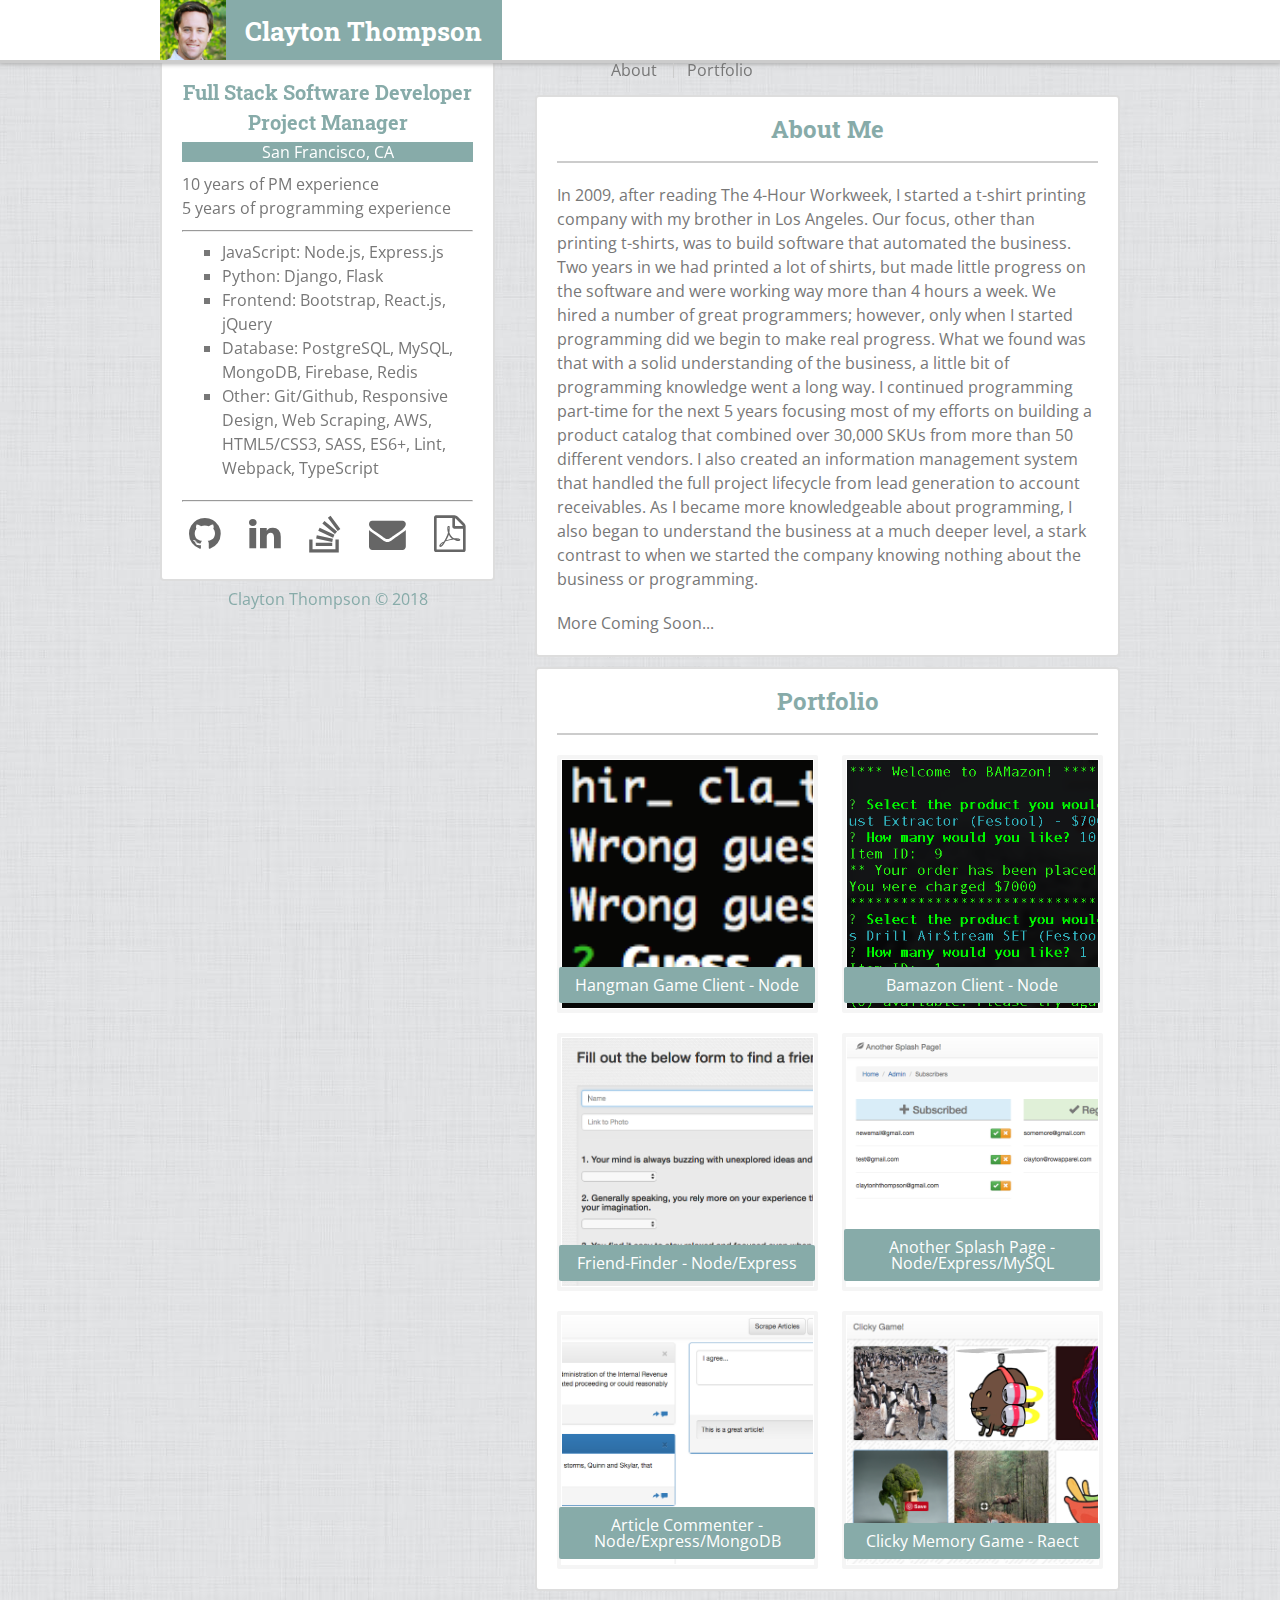
<file: index.html>
<!DOCTYPE html>
<html lang="en">
<meta charset="UTF-8">
<meta name="viewport" content="width=device-width, initial-scale=1, shrink-to-fit=no"> 

<title>Clayton Thompson - Portfolio</title>
<link rel="shortcut icon" href="assets/image/favicon.ico">

<link rel="stylesheet" href="assets/css/reset.css">
<link rel="stylesheet" href="assets/css/style.css">
<link rel="stylesheet" href="assets/vendor/font-awesome-4.7.0/css/font-awesome.min.css">
<link href="https://fonts.googleapis.com/css?family=Roboto+Slab" rel="stylesheet">
<link href="https://fonts.googleapis.com/css?family=Open+Sans" rel="stylesheet">

<script src="https://code.jquery.com/jquery-3.2.1.min.js" integrity="sha256-hwg4gsxgFZhOsEEamdOYGBf13FyQuiTwlAQgxVSNgt4=" crossorigin="anonymous"></script>

<body>
  <div class="wrapper">
    <header>
      <div class="contentWrapper">
        <span id="head-shot">
          <img  src="assets/image/profilepic.png" alt="Profile Picture">
        </span>
        <a href="index.html" id="logo"><h1 id="text">Clayton Thompson</h1></a>
        <nav>
          <ul class="pageLinks">
            <li><a href="#about">About</a></li>
            <li><a href="#portfolio">Portfolio</a></li>
          </ul>
        </nav>
      </div>
    </header>
    <main class="contentWrapper">
      <aside>
         <div class="contentBox">
          <h2>Full Stack Software Developer</h2>
          <h2>Project Manager</h2>
          <span class='break'>San Francisco, CA</span>
          <ul>
          <li>10 years of PM experience</li>
          <li>5 years of programming experience</li>
          </ul>
          <hr>
          <ul class="square">
            <li>JavaScript: Node.js, Express.js</li>
            <li>Python: Django, Flask</li>
            <li>Frontend: Bootstrap, React.js, jQuery</li>
            <li>Database: PostgreSQL, MySQL, MongoDB, Firebase, Redis</li>
            <li>Other: Git/Github, Responsive Design, Web Scraping, AWS, HTML5/CSS3, SASS, ES6+, Lint, Webpack, TypeScript</li>
          </ul>
          <hr>
          <ul class="socialLinks">
            <li class="black"><a href="https://github.com/clayton650" title="github" target="_blank"><i class="fa fa-github" aria-hidden="true"></i></a></li>
            <li class="blue"><a href="https://www.linkedin.com/in/clayton-thompson" title="linkedin" target="_blank"><i class="fa fa-linkedin" aria-hidden="true"></i></a></li>
            <li class="orange"><a href="https://stackoverflow.com/users/802521/clayton" title="stackoverflow" target="_blank"><i class="fa fa-stack-overflow" aria-hidden="true"></i></a></li>
            <li id="email"><a href="#"><i class="fa fa-envelope" title="email"></i></a></li>
            <li ><a href="assets/clayton-thompson-resume.pdf" title="resume" target="_blank"><i class="fa fa-file-pdf-o" title="resume"></i></a></li>
          </ul>
        </div>
        <footer>
          Clayton Thompson &copy; 2018
        </footer>
      </aside>
      <section class="clear">
      
        <article id="about" class="contentBox waypoint">
          <h1 class="headerBox">About Me</h1>
          <p>In 2009, after reading The 4-Hour Workweek,  I started a t-shirt printing company with my brother in Los Angeles. Our focus, other than printing t-shirts, was to build software that automated the business. Two years in we had printed a lot of shirts, but made little progress on the software and were working way more than 4 hours a week. We hired a number of great programmers; however, only when I started programming did we begin to make real progress. What we found was that with a solid understanding of the business, a little bit of programming knowledge went a long way. I continued programming part-time for the next 5 years focusing most of my efforts on building a product catalog that combined over 30,000 SKUs from more than 50 different vendors. I also created an information management system that handled the full project lifecycle from lead generation to account receivables. As I became more knowledgeable about programming, I also began to understand the business at a much deeper level, a stark contrast to when we started the company knowing nothing about the business or programming.</p>
          <p>More Coming Soon...</p>
        </article>
        <article id="portfolio" class="contentBox waypoint">
          <h1 class="headerBox">Portfolio</h1>
    
          <div class="figureWrapper">
            <figure>
              <a href="https://github.com/clayton650/hangman-cli" target="_blank">
                <div class="crop">
                  <img src="assets/image/hangman-cli.png" alt="hangman client app">
                </div>
                <figcaption>Hangman Game Client - Node</figcaption>
              </a>
            </figure>
            <figure>
              <a href="https://github.com/clayton650/bamazon" target="_blank">
                <div class="crop">
                  <img src="assets/image/bamazon-cli.png" alt="hangman client app">
                </div>
                <figcaption>Bamazon Client - Node</figcaption>
              </a>
            </figure>
            <figure>
              <a href="https://i-need-friends.herokuapp.com/" target="_blank">
                <div class="crop">
                  <img src="assets/image/friend-finder.png" alt="friend finder app">
                </div>
                <figcaption>Friend-Finder - Node/Express</figcaption>
              </a>
            </figure>
            <figure>
              <a href="https://another-splash-page.herokuapp.com/" target="_blank">
                <div class="crop">
                  <img src="assets/image/another-splash-page.png" alt="article comments">
                </div>
                <figcaption>Another Splash Page - Node/Express/MySQL</figcaption>
              </a>
            </figure>
            <figure>
              <a href="https://article-comments.herokuapp.com/" target="_blank">
                <div class="crop">
                  <img src="assets/image/article-comments.png" alt="article comments">
                </div>
                <figcaption>Article Commenter - Node/Express/MongoDB</figcaption>
              </a>
            </figure>
            <figure>
              <a href="https://another-clicky-game.herokuapp.com/" target="_blank">
                <div class="crop">
                  <img src="assets/image/clicky-game.png" alt="clicky memory game">
                </div>
                <figcaption>Clicky Memory Game - Raect</figcaption>
              </a>
            </figure>
          </div>
        </article>
      </section>
    </main>
    <!-- <div class="push"></div> -->
  </div>
  <!-- <footer>
    <div>
      <span>Clayton Thompson &copy; 2018</span>
    </div>
  </footer> -->
  <script type="text/javascript" src="assets/vendor/waypoints/jquery.waypoints.min.js"></script>
  <script type="text/javascript">

    //Show email in sidebar
    $('#email').one('click', function(e){
      e.preventDefault();
      var $html = $('<div>').addClass('email').text('claytonHthompson@gmail.com');
      var parent = $(this).closest('ul');
      $html.insertAfter(parent);
    });

    //Set selected  nav
    function set_selected_nav(hash){
      $(".pageLinks li a.selected").removeClass('selected');
      $(".pageLinks li a[href='"+hash+"']").addClass('selected');
    };

    function handle_nav_click(hash){
      set_selected_nav(hash);
      $('html, body').animate({
        scrollTop: $(hash).offset().top
      }, 800, function(){
        window.location.hash = hash;
      });

    }

    //Update nav when page loads
    var hash = window.location.hash;
    if(hash){
      handle_nav_click(hash);
    }

    //Handle nav clicks
    $(".pageLinks li a").on('click', function(e){
      e.preventDefault();
      handle_nav_click(this.hash);
    });

    //config waypoints
    var waypoints = $('.waypoint').waypoint({
      handler: function(direction) {
        console.log(this.element.id + ' hit');
        var current_id = 'about';
        if(direction === 'down'){
          current_id = this.element.id;
        }else{
          var next_waypoint_id = $(this.element).prev().attr('id');
          if(next_waypoint_id){
            current_id = next_waypoint_id;
          }
        }
        console.log('current_id', current_id);
        var hash = '#'+current_id;
        set_selected_nav(hash);
      }
    });
  </script>
</body>
</html>
</file>
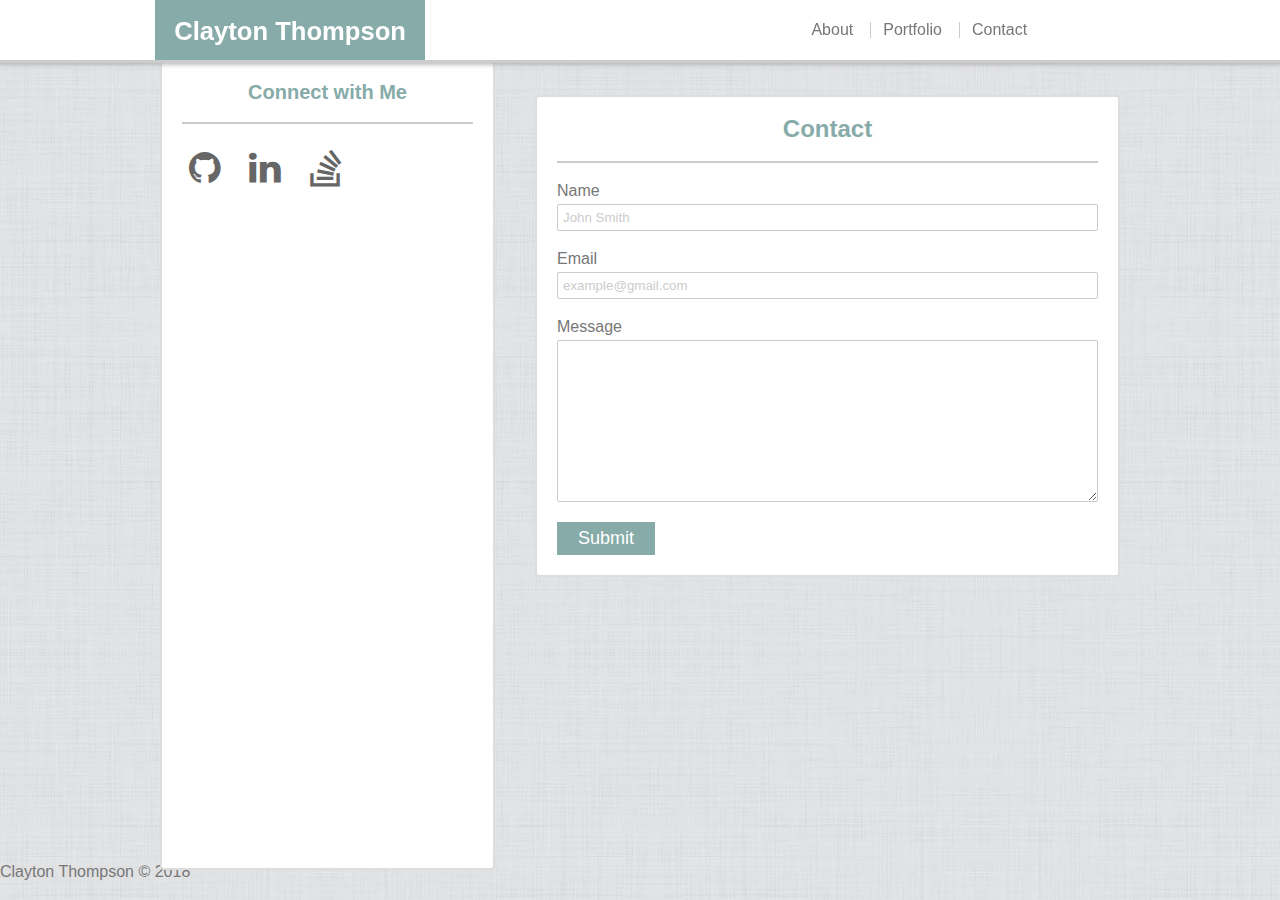
<file: contact.html>
<!DOCTYPE html>
<html lang="en">
<meta charset="UTF-8">
<meta name="viewport" content="width=device-width, initial-scale=1, shrink-to-fit=no"> 

<title>Clayton Thompson - Contact</title>
<link rel="shortcut icon" href="assets/image/favicon.ico">

<link rel="stylesheet" href="assets/css/reset.css">
<link rel="stylesheet" href="assets/css/style.css">
<link rel="stylesheet" href="assets/vendor/font-awesome-4.7.0/css/font-awesome.min.css">

<body>
  <div class="wrapper">
    <header>
      <div class="contentWrapper">
        <a href="index.html" id="logo"><h1>Clayton Thompson</h1></a>
        <nav>
          <ul>
            <li><a href="index.html">About</a></li>
            <li><a href="portfolio.html">Portfolio</a></li>
            <li><a class="selected" href="contact.html">Contact</a></li>
          </ul>
        </nav>
      </div>
    </header>
    <main class="contentWrapper">
      
      <section class="contentBox">
        <h1 class="headerBox">Contact</h1>
        <form>
          <label for="name">Name</label>
          <input id="name" type="text" name="name" placeholder="John Smith">
          <label for="email">Email</label>
          <input id="email" type="email" name="email" placeholder="example@gmail.com">
          <label for="message">Message</label>
          <textarea id="message" name="message" rows="10"></textarea>
          <input type="submit" >
        </form>
      </section>

      <aside class="contentBox">
          <h2 class="headerBox">Connect with Me</h2>
          <ul class="socialLinks">
            <li class="black"><a href="https://github.com/clayton650" target="_blank"><i class="fa fa-github" aria-hidden="true"></i></a></li>
            <li class="blue"><a href="https://www.linkedin.com/in/clayton-thompson" target="_blank"><i class="fa fa-linkedin" aria-hidden="true"></i></a></li>
            <li class="orange"><a href="https://stackoverflow.com/users/802521/clayton" target="_blank"><i class="fa fa-stack-overflow" aria-hidden="true"></i></a></li>
          </ul>  
      </aside>

    </main>
    <div class="push"></div>
  </div>
  <footer>
    <div>
      <span>Clayton Thompson &copy; 2018</span>
    </div>
  </footer>
</body>
</html>
</file>
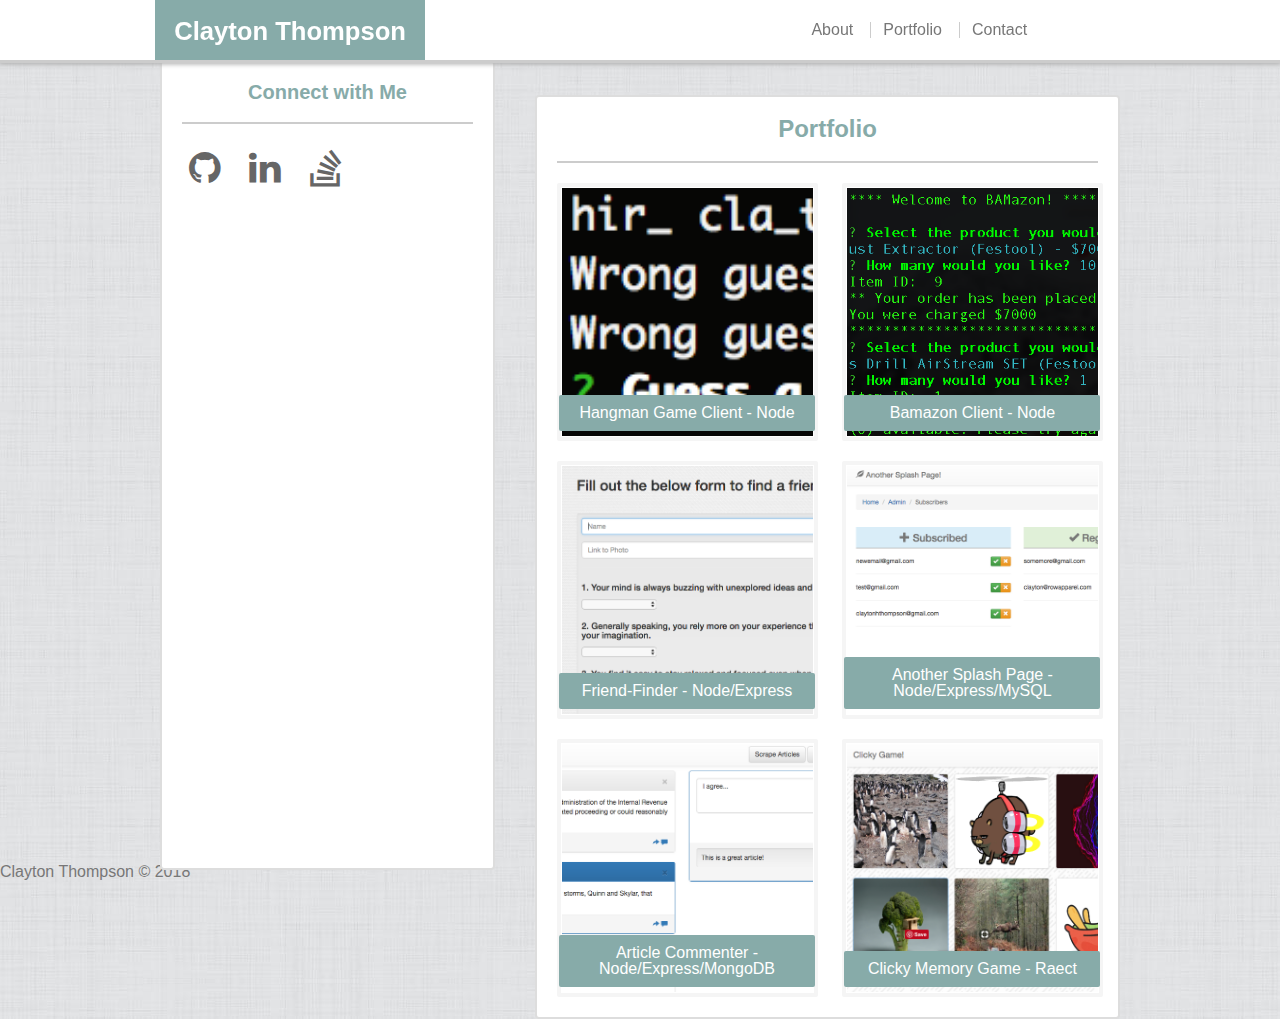
<file: portfolio.html>
<!DOCTYPE html>
<html lang="en">
<meta charset="UTF-8">
<meta name="viewport" content="width=device-width, initial-scale=1, shrink-to-fit=no"> 

<title>Clayton Thompson - Portfolio</title>
<link rel="shortcut icon" href="assets/image/favicon.ico">

<link rel="stylesheet" href="assets/css/reset.css">
<link rel="stylesheet" href="assets/css/style.css">
<link rel="stylesheet" href="assets/vendor/font-awesome-4.7.0/css/font-awesome.min.css">

<body>
  <div class="wrapper">
    <header>
      <div class="contentWrapper">
        <a id="logo" href="index.html" ><h1>Clayton Thompson</h1></a>
        <nav>
          <ul>
            <li><a href="index.html">About</a></li>
            <li><a class="selected" href="portfolio.html">Portfolio</a></li>
            <li><a href="contact.html">Contact</a></li>
          </ul>
        </nav>
      </div>
    </header>
    <main class="contentWrapper">
      
      <section class="contentBox">
        <h1 class="headerBox">Portfolio</h1>
        
        <div class="figureWrapper">
          <figure>
            <a href="https://github.com/clayton650/hangman-cli" target="_blank">
              <div class="crop">
                <img src="assets/image/hangman-cli.png" alt="hangman client app">
              </div>
              <figcaption>Hangman Game Client - Node</figcaption>
            </a>
          </figure>
          <figure>
            <a href="https://github.com/clayton650/bamazon" target="_blank">
              <div class="crop">
                <img src="assets/image/bamazon-cli.png" alt="hangman client app">
              </div>
              <figcaption>Bamazon Client - Node</figcaption>
            </a>
          </figure>
          <figure>
            <a href="https://i-need-friends.herokuapp.com/" target="_blank">
              <div class="crop">
                <img src="assets/image/friend-finder.png" alt="friend finder app">
              </div>
              <figcaption>Friend-Finder - Node/Express</figcaption>
            </a>
          </figure>
          <figure>
            <a href="https://another-splash-page.herokuapp.com/" target="_blank">
              <div class="crop">
                <img src="assets/image/another-splash-page.png" alt="article comments">
              </div>
              <figcaption>Another Splash Page - Node/Express/MySQL</figcaption>
            </a>
          </figure>
          <figure>
            <a href="https://article-comments.herokuapp.com/" target="_blank">
              <div class="crop">
                <img src="assets/image/article-comments.png" alt="article comments">
              </div>
              <figcaption>Article Commenter - Node/Express/MongoDB</figcaption>
            </a>
          </figure>
          <figure>
            <a href="https://another-clicky-game.herokuapp.com/" target="_blank">
              <div class="crop">
                <img src="assets/image/clicky-game.png" alt="clicky memory game">
              </div>
              <figcaption>Clicky Memory Game - Raect</figcaption>
            </a>
          </figure>
        </div>

      </section>

      <aside class="contentBox">
        <h2 class="headerBox">Connect with Me</h2>
        <ul class="socialLinks">
          <li class="black"><a href="https://github.com/clayton650" target="_blank"><i class="fa fa-github" aria-hidden="true"></i></a></li>
          <li class="blue"><a href="https://www.linkedin.com/in/clayton-thompson" target="_blank"><i class="fa fa-linkedin" aria-hidden="true"></i></a></li>
          <li class="orange"><a href="https://stackoverflow.com/users/802521/clayton" target="_blank"><i class="fa fa-stack-overflow" aria-hidden="true"></i></a></li>
        </ul>  
      </aside>

    </main>
    <div class="push"></div>
  </div>
  <footer>
    <div>
      <span>Clayton Thompson &copy; 2018</span>
    </div>
  </footer>
</body>
</html>
</file>
<file: assets/css/style.css>
/* Style Notes 

grey: #cccccc
teal: #87aba9
white: #ffffff
off white (whitesmoke): #f5f5f5;

*/

/*Sticky Footer*/
	
html, body {
  height: 100%;
  margin: 0;
}
.wrapper {
  min-height: 100%;

  /* Equal to height of footer */
  /* But also accounting for potential margin-bottom of last child */
  margin-bottom: -36px;
}

footer, .push {
  height: 32px;
}

/*End of Sticky Footer*/


/*Page Defaults*/

	body{
		font-size: 100%;
		font-family: 'Open Sans', 'Arial', 'Helvetica Neue', Helvetica, sans-serif;
		color: #777777;
		background: #f5f5f5 url("../image/whitey.png") repeat;
	}

	h1, h2, h3 {
		font-family: 'Roboto Slab', sans-serif;
		color: #87aba9;
	}

	h1{
		font-size: 150%;
		font-weight: bold;
	}

	h2{
		font-size: 125%;
	    font-weight: bold;
	}

	hr{
		color: #cccccc;
	}

	ul.square, ol.decimal{
		margin-bottom: 20px;
		line-height: 150%;
	}

	ul.square{
		list-style-type: square;

	}

	ol.decimal{
		list-style-type: decimal;
	}

	ul.square, ol.decimal{
		margin-bottom: 20px;
		margin-left: 40px;
		line-height: 150%;
	}

	.contentWrapper{
		box-sizing: border-box;
		width: 960px;
		margin-left: auto;
		margin-right: auto;
	}

	.contentBox {
		background-color: #ffffff;
		border: 2px solid #dddddd;
		padding: 20px 20px 0 20px;
		border-radius: 4px;
		margin-bottom: 10px;
	}

	.headerBox{
		padding-bottom: 20px;
		border-bottom: 2px solid #cccccc;
		margin-bottom: 20px;
		text-align: center;
	}

	.break{
		display: block;
		text-align: center;
		color: white;
		background-color: #87aba9;
		padding: 2px;
		margin-bottom: 10px;
	}

/* End of Page Defaults*/


/* Header */

	header{
		position:fixed;
		display: block;
		height: 60px;
		width: 100%;
		margin-bottom: 30px;
		background-color: #ffffff;
		border-bottom: 3px solid #cccccc;
		box-shadow: 0px 0px 5px 1px darkgrey;
		z-index: 100;
	}

	header, header #head-shot, header #logo, header nav{
		height: 60px;
	}

	header #head-shot{
		box-sizing: border-box;
		display: inline-block;
		position: relative;
		width: 7%;
		overflow: hidden;
		vertical-align: top;
	}

	header #head-shot img{
		position: relative;
		width: 112%;
		left: -6%;
		top: -21%;
	}

	header #logo{
		box-sizing: border-box;
		display: inline-block;
		position: relative;
		background-color: #87aba9;
		padding: 2%;
		vertical-align: middle;
		left: -5px;
		cursor: pointer;
		text-decoration: none;
		
	}

	header #logo h1{
		font-size: 160%;
		color: #ffffff;
	}

	header nav {
		box-sizing: border-box;
		display: inline-block;
		position: relative;
	    right: 1%;
		text-align: right;
    	width: 64%;
	}

	header ul.socialLinks{
		box-sizing: border-box;
		display: inline-block;
		position: relative;
		text-align: right;
		width: 25%;
	}


	header li{
		display: inline-block;
		position: relative;
		vertical-align: middle;
		padding: 0 2%;
		border-left: 1px solid #cccccc;
	}

	header li a{
		color: inherit;
		text-decoration: none;
		cursor: pointer;
	}

	header nav ul.pageLinks li a:hover, header nav ul.pageLinks li a.selected{
		color: #87aba9;
		padding-bottom: 8%;
		border-bottom: 3px solid #87aba9;	
	}

	header nav li a:after:hover{
		display:block;
	}

	header nav li a.selected:hover{
		opacity: .5;
	}

	header nav li:first-child{
		border-left: 0px;
	}

/* End of Header */


/* Main - General */

	main{
		vertical-align: top;
		margin-bottom: 40px;
		padding-top: 95px;
	}

	section, aside{
		display: inline-block;
		vertical-align: top;
	}


	section {
		box-sizing: border-box;
		width: 585px;
		margin-left: 35px;
		float: right;
	}

/*End Main o General */


/* Aside */

	aside {
		box-sizing: border-box;
		position: fixed;
		width: 335px;
		top: 60px;
		z-index: 1;
		overflow: scroll;
    	height: 90%;
	}

	.email{
		text-align: center;
		padding: 10px;
		border: 1px solid darkgray;
		background: #cccccc;
		-moz-box-shadow: inset 0 0 10px #000000;
		-webkit-box-shadow: inset 0 0 10px #000000;
		box-shadow: inset 0px 2px 10px darkgrey;
		margin-bottom: 20px
	}

	aside h2{
		text-align: center;
		margin-bottom: 10px;
	}

	aside ul{
		margin-bottom: 10px;
		line-height: 150%;
	}

	aside footer{
		display: block;
		text-align: center;
		color: #87aba9;
		margin-top: 10px;
	}

/* End of Aside */

/* Social Links (continued) */

	header ul.socialLinks, aside ul.socialLinks{
		margin-bottom: 20px;
		margin-left: -4%;

	}

	header ul.socialLinks li, aside ul.socialLinks li{
		box-sizing: border-box;
		display: inline-block;
		vertical-align: middle;
		text-align: center;
		margin-left: 4%;
		/* width: 27%; */
		padding: 2%;
		color: #666666;
		/* background-color: black;
		border: 1px solid black; */
		
	}

	header ul.socialLinks li{
		margin-left: 0%;
		padding: 0%;
	}

	header ul.socialLinks li a, aside ul.socialLinks li a{
		display: inline-block;
		color: inherit;
		width: 100%;
	}

	header ul.socialLinks li a i, aside ul.socialLinks li a i{
		font-size: 230%;
	}

	ul.socialLinks li:hover{
		color: black;
		background-color: #ffffff;
	} 

	ul.socialLinks li.blue:hover {
		color: #1178b2;
		background-color: #ffffff;
	}


	ul.socialLinks li.orange:hover {
		color: #F48024;
		background-color: #ffffff;
	}
	
/* End of Social Links */


/* Page - About */

	section .about img{
		box-sizing: border-box;
		float:left;
		width: 35%;
		margin: 0 10px 10px 0px;
		border-radius: 4px;
		padding: 1px;
		border: 1px solid #f5f5f5;
	}

	section p{
		margin-bottom: 20px;
		line-height: 150%;
	}


	.clear::after{
		content:"";
		clear: both;
		display: block;
	}


/*End Page - About*/


/* Page - Contact */

	form input, form textarea{
		margin-bottom: 20px;
	}

	form input:not([type="submit"]), form textarea{
		box-sizing: border-box;
		display: block;
		width: 100%;
		border: 1px solid #cccccc;
		border-radius: 2px;
		padding: 5px;
		
	}

	::placeholder{
		color: #cccccc;
	}

	form input[type="submit"]{
		background-color: #87aba9;
		color: #ffffff;
		border: 1px solid #87aba9;
		font-size: 18px;
		padding: 5px 20px;
		cursor: pointer;
	}



	form input[type="submit"]:hover{
		background-color: #ffffff;
		color: #87aba9;
	}
		

	form label{
		display: block;
		margin-bottom: 5px;
	}

/* End Page - Contact */


/* Page - Portfolio  */

	.figureWrapper{
		display: block;
		width: 582px;
		margin-left: -20px; /* pull figure left to offset figure left margin*/
	}

	.figureWrapper figure{
		display: inline-block;
		position: relative;
		margin: 0 0 20px 20px;
		padding: 4px;
		border-radius: 2px;
		background-color: #f5f5f5;
		
	}

	.figureWrapper .crop{
		box-sizing: border-box;
		width: 253px;
		height: 250px;
		border: 1px solid #ffffff;
		overflow: hidden;
	}

	.figureWrapper figure img{
		height: 250px;
		border: #ffffff;
	}

	.figureWrapper figure figcaption{
		display: block;
		position: absolute;
		bottom: 10px;
		background: #87aba9;
		color: white;
		text-align: center;
		padding: 10px 5px;
		width: 246px;
	    margin-left: -2px;
	    border-radius: 2px;
	}


/* End Page - Portfolio */


/* Footer */

	/* footer{
		display: block;
		text-align: center;
		border-top: 4px solid #87aba9;
		background-color: #666666;
		color: #cccccc;
		font-size: 16px;
	}

	footer div{
		display: inline-block;
	}

	footer span{
		display: table-cell;
		vertical-align: middle;
		margin: 0 auto;
		padding: 6px;

	} */

/* End of Footer */

/* @media section */

/*960 / 650 /270 section aside*/

@media screen and (max-width: 980px) {

	.contentWrapper{
		width: 98%;
	}

	header #logo h1 {
		font-size: 130%;
	}

	header nav{
		width:63%;
	}

	section{
		width: 67%;
	}

	section .about img {
	    float: none;
	    width: 100%;
	}

	aside{
		width: 31%;
		margin-left: 0%;
	}

	aside ul.socialLinks li a i {
		font-size: 145%;
	}

	.email{
		font-size: 12px;
	}

	.figureWrapper {
	    display: block;
	    width: 100%;
	    margin-left: 0;
	}

	.figureWrapper figure {
	    display: block;
	    margin: 0 auto 4% auto;
	    padding: 1%;
	    width: 98%;
	}

	.figureWrapper .crop{
		width: 100%;
		height: 100%;
	}

	.figureWrapper figure img {
		width: 100%;
    	height: 100%;
	}

	.figureWrapper figure figcaption{
		width: 97%;
		bottom: 16px;
	}

}



@media screen and (max-width: 768px) {


	header nav {
		width: 56%;
	}

	header #head-shot{
		width: 9%;
	}

	aside{
		width: 41%;
	}

	section {
		width: 57%;
	}

	aside ul.socialLinks li a i {
		font-size: 173%;
	}

	.figureWrapper{
	    display: block;
	    width: 104%;
	    margin-left: -2%;
	}

	.figureWrapper figure {
		box-sizing: border-box;
		display: inline-block;
		margin: 0 0 4% 2%;
		width: 47%; 
	}

	.figureWrapper .crop{
		width: 100%;
		height: 100%;
	}


	.figureWrapper figure img {
		width: 100%;
    	height: 100%;
	}

	.figureWrapper figure figcaption {
    	width: 94%;
    }

}


@media screen and (max-width: 640px) {
	
	.contentWrapper{
		width: 96%;
	}

	header{
		position: static;
	}

	aside{
		position: static;
	}

	header .contentWrapper{
		width: 100%;
	}

	section .about img{
		float: none;
		width: 100%;
	}

	#logo{
		display: block;
		width: 100%;
		padding: 3%;
	}

	#logo h1{
		font-size: 185%;
	}

	header nav{
		display: block;
		text-align: center;
    	width: 100%;
    	right: 0;
	}

	header nav li {
	    padding: 0px 8%;
    	margin: 5% 0%;
	}

	aside ul.socialLinks li {
		width: 16%;
	}

	aside ul.socialLinks li a i {
    	font-size: 288%;
    }

	.figureWrapper {
	    display: block;
	    width: 100%;
	    margin-left: 0;
	}

	.figureWrapper figure {
	    display: block;
	    margin: 0 auto 4% auto;
	    padding: 1%;
	    width: 98%;
	}

	.figureWrapper .crop{
		width: 100%;
		height: 100%;
	}

	.figureWrapper figure img {
		width: 100%;
    	height: 100%;
	}

	.figureWrapper figure figcaption{
		width: 97%;
		bottom: 16px;
	}

	
}
</file>
